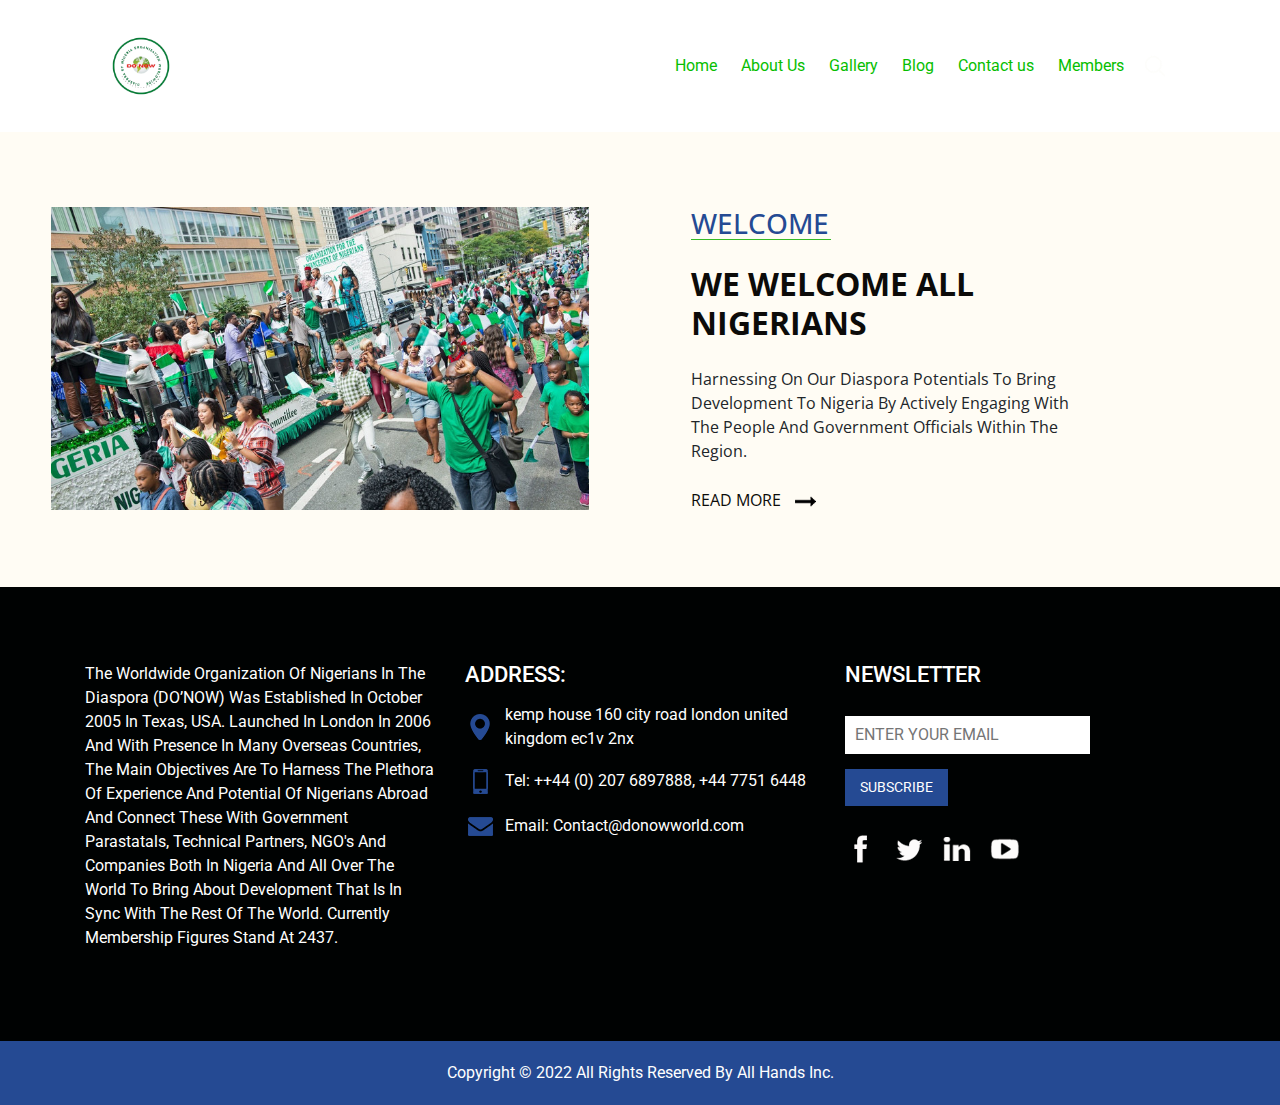
<file: about.html>
<!DOCTYPE html>
<html>

<head>
  <!-- Basic -->
  <meta charset="utf-8" />
  <meta http-equiv="X-UA-Compatible" content="IE=edge" />
  <!-- Mobile Metas -->
  <meta name="viewport" content="width=device-width, initial-scale=1, shrink-to-fit=no" />
  <!-- Site Metas -->
  <meta name="keywords" content="" />
  <meta name="description" content="" />
  <meta name="author" content="" />

  <title>DO'NOW </title>

  <!-- slider stylesheet -->
  <link rel="stylesheet" type="text/css"
    href="https://cdnjs.cloudflare.com/ajax/libs/OwlCarousel2/2.1.3/assets/owl.carousel.min.css" />

  <!-- bootstrap core css -->
  <link rel="stylesheet" type="text/css" href="css/bootstrap.css" />

  <!-- fonts style -->
  <link href="https://fonts.googleapis.com/css?family=Open+Sans:300,400,600,700|Roboto:400,500&display=swap"
    rel="stylesheet" />
  <!-- Custom styles for this template -->
  <link href="css/style.css" rel="stylesheet" />
  <!-- responsive style -->
  <link href="css/responsive.css" rel="stylesheet" />
</head>

<body>
  <!-- header section strats -->
  <header class="header_section">
    <div class="container">
      <nav class="navbar navbar-expand-lg custom_nav-container ">
        <a class="navbar-brand" href="#">
          <div class="logo_box">
            <img src="images/logo.png" alt="" />
          </div>
        </a>
        <button class="navbar-toggler" type="button" data-toggle="collapse" data-target="#navbarSupportedContent"
          aria-controls="navbarSupportedContent" aria-expanded="false" aria-label="Toggle navigation">
          <span class="navbar-toggler-icon"></span>
        </button>

        <div class="collapse navbar-collapse" id="navbarSupportedContent">
          <ul class="navbar-nav ml-auto mr-2">
            <li class="nav-item active">
              <a class="nav-link" href="index.html">Home <span class="sr-only">(current)</span></a>
            </li>
            <li class="nav-item">
              <a class="nav-link" href="about.html">About Us </a>
            </li>
            <li class="nav-item">
              <a class="nav-link" href="gallery.html">Gallery</a>
            </li>
            <li class="nav-item">
              <a class="nav-link" href="blog.html">Blog</a>
            </li>
            <li class="nav-item">
              <a class="nav-link" href="contact.html">Contact us</a>
            </li>
            <li class="nav-item">
              <a class="nav-link" href="#">Members </a>
            </li>
          </ul>
          <form class="form-inline my-2 my-lg-0">
            <input class="form-control nav_search-input mr-sm-2 d-none" type="search" placeholder="Search"
              aria-label="Search" value="" />
            <button class="btn  my-2 my-sm-0 nav_search-btn" type="submit"></button>
          </form>
        </div>
      </nav>
    </div>
  </header>
  <!-- end header section -->

  <!-- slider section -->


  <!-- end slider section -->

  <!-- welcome section -->
  <section class="welcome_section layout_padding">
    <div class="container-fluid">
      <div class="row">
        <div class=" col-md-6">
          <div>
            <img class="img-fluid" src="images/welcome.jpg" alt="" />
          </div>
        </div>
        <div class=" col-md-6">
          <div class="welcome_detail">
            <h3>
              Welcome
            </h3>
            <h2>
             We Welcome All Nigerians
            </h2>
            <p>
              Harnessing On Our Diaspora Potentials To Bring Development To Nigeria By Actively Engaging With The People And Government Officials Within The Region.

            </p>
            <div class="welcome_detail-btn">
              <a href="">
                <span>
                  Read More
                </span>
                <img src="images/arrow-black.png" alt="" class="ml-2" />
              </a>
            </div>
          </div>
        </div>
      </div>
    </div>
  </section>
  <!-- end welcome section -->



  <!-- info section -->
  <section class="info_section layout_padding">
    <div class="container">
      <div class="row">
        <div class=" col-md-4 info_detail">
          <div>
            <p>
              The Worldwide Organization Of Nigerians In The Diaspora (DO’NOW) Was Established In October 2005 In Texas, USA.

Launched In London In 2006 And  With Presence In Many Overseas Countries, The Main Objectives Are To Harness The Plethora Of Experience And Potential Of Nigerians Abroad And Connect These With Government Parastatals, Technical Partners, NGO's And Companies Both In Nigeria And All Over The World To Bring About Development That Is In Sync With The Rest Of The World.

Currently Membership Figures Stand At 2437.
            </p>
          </div>
        </div>
        <div class=" col-md-4 address_container">
          <div>
            <h3>
              Address:
            </h3>
            <div class="address_link-container">
              <a href="">
                <img src="images/location.png" alt="">
                <span> kemp house 160 city road london united kingdom ec1v 2nx
                </span>
              </a>
              <a href="">
                <img src="images/phone.png" alt="">
                <span> Tel: ++44 (0) 207 6897888, 
                  +44 7751 6448
                </span>
              </a>
              <a href="">
                <img src="images/mail.png" alt="">
                <span>
                  Email: Contact@donowworld.com
                </span>
              </a>
            </div>
          </div>
        </div>
        <div class=" col-md-4 news_container">
          <div>
            <div>
              <h3>
                newsletter

              </h3>
              <form action="">
                <input type="email" placeholder="ENTER YOUR EMAIL">
                <div>
                  <button type="submit">
                    Subscribe
                  </button>
                </div>
              </form>
            </div>
            <div class="social_container">
              <div>
                <img src="images/fb.png" alt="">
              </div>
              <div>
                <img src="images/twitter.png" alt="">
              </div>
              <div>
                <img src="images/linkedin.png" alt="">
              </div>
              <div>
                <img src="images/youtube.png" alt="">
              </div>
            </div>
          </div>
        </div>
      </div>
    </div>
  </section>

  <!-- end info section -->


  <!-- footer section -->
  <section class="container-fluid footer_section">
    <p>
      Copyright &copy; 2022 All Rights Reserved By
      <a href="https://html.design/">All Hands Inc.</a>
    </p>
  </section>
  <!-- footer section -->

  <script type="text/javascript" src="js/jquery-3.4.1.min.js"></script>
  <script type="text/javascript" src="js/bootstrap.js"></script>
  <script type="text/javascript" src="https://cdnjs.cloudflare.com/ajax/libs/OwlCarousel2/2.2.1/owl.carousel.min.js">
  </script>
  <script type="text/javascript">
    $(".owl-carousel").owlCarousel({
      loop: true,
      margin: 20,
      nav: true,
      navText: [],
      autoplay: true,
      autoplayHoverPause: true,
      responsive: {
        0: {
          items: 1
        },
        600: {
          items: 2
        },
        1000: {
          items: 3
        }
      }
    });
  </script>

  <script>
    $(".nav_search-btn").click(function () {
      if ($(".nav_search-input").hasClass("d-none")) {
        event.preventDefault();
        $(".nav_search-input")
          .animate({
              left: "-1000px"
            },
            "1000000"
          )
          .removeClass("d-none");
      } else {
        $(".nav_search-input")
          .animate({
              left: "0px"
            },
            "1000000"
          )
          .addClass("d-none");
      }
    });
  </script>





</body>

</html>
</file>
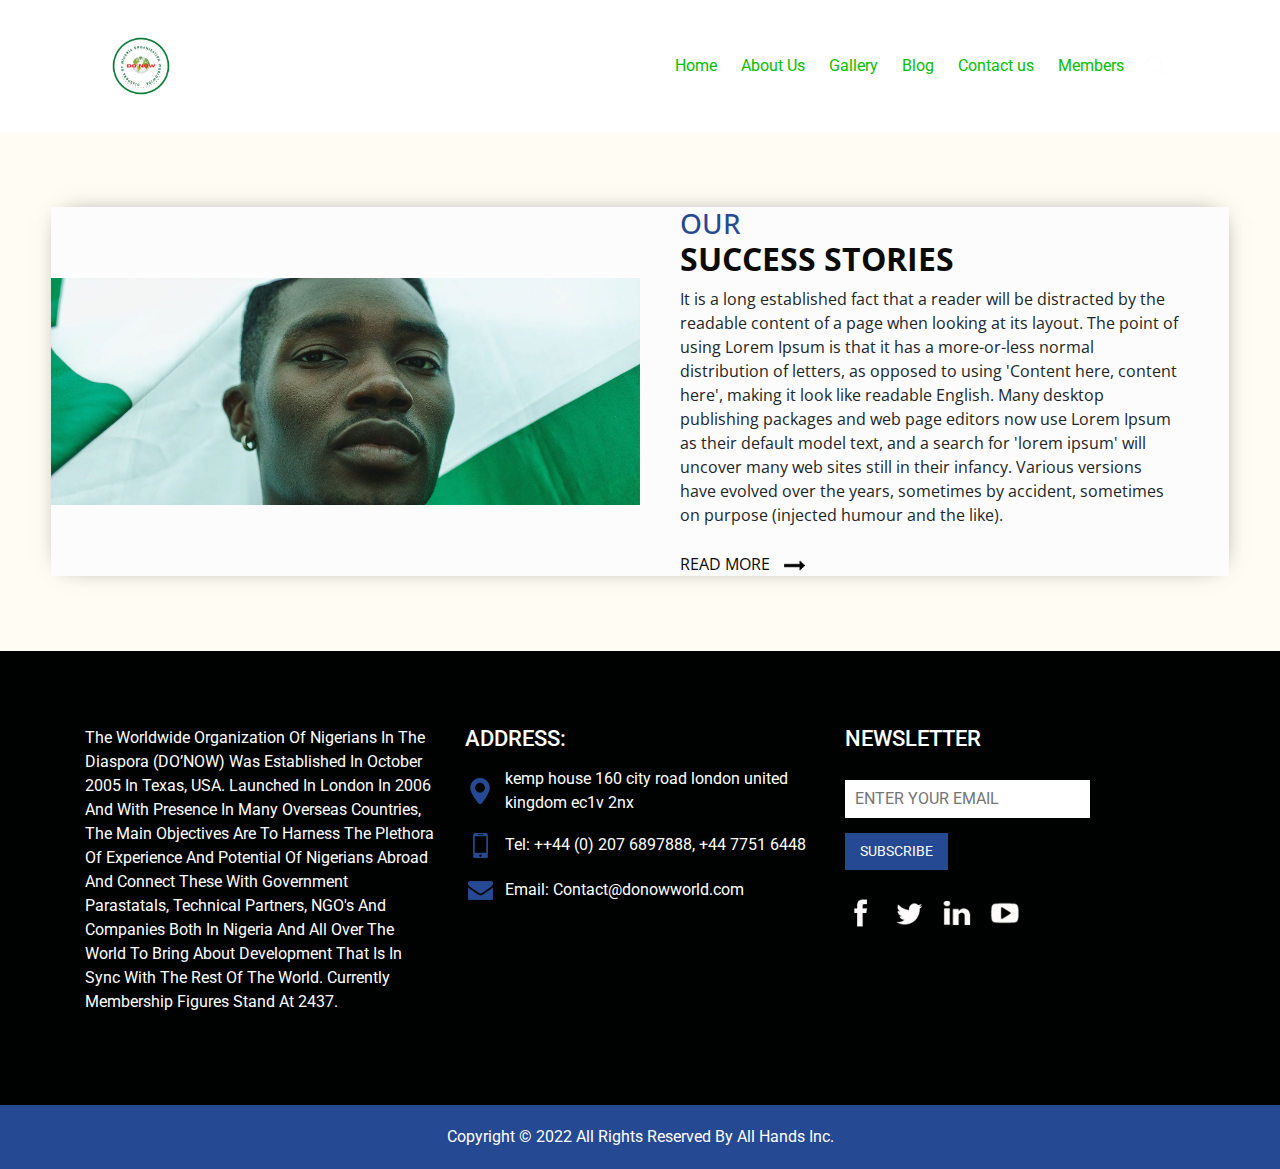
<file: blog.html>
<!DOCTYPE html>
<html>

<head>
  <!-- Basic -->
  <meta charset="utf-8" />
  <meta http-equiv="X-UA-Compatible" content="IE=edge" />
  <!-- Mobile Metas -->
  <meta name="viewport" content="width=device-width, initial-scale=1, shrink-to-fit=no" />
  <!-- Site Metas -->
  <meta name="keywords" content="" />
  <meta name="description" content="" />
  <meta name="author" content="" />

  <title>DO'NOW Feeds and News</title>

  <!-- slider stylesheet -->
  <link rel="stylesheet" type="text/css"
    href="https://cdnjs.cloudflare.com/ajax/libs/OwlCarousel2/2.1.3/assets/owl.carousel.min.css" />

  <!-- bootstrap core css -->
  <link rel="stylesheet" type="text/css" href="css/bootstrap.css" />

  <!-- fonts style -->
  <link href="https://fonts.googleapis.com/css?family=Open+Sans:300,400,600,700|Roboto:400,500&display=swap"
    rel="stylesheet" />
  <!-- Custom styles for this template -->
  <link href="css/style.css" rel="stylesheet" />
  <!-- responsive style -->
  <link href="css/responsive.css" rel="stylesheet" />
</head>

<body>
  <!-- header section strats -->
  <header class="header_section">
    <div class="container">
      <nav class="navbar navbar-expand-lg custom_nav-container ">
        <a class="navbar-brand" href="#">
          <div class="logo_box">
            <img src="images/logo.png" alt="" />
          </div>
        </a>
        <button class="navbar-toggler" type="button" data-toggle="collapse" data-target="#navbarSupportedContent"
          aria-controls="navbarSupportedContent" aria-expanded="false" aria-label="Toggle navigation">
          <span class="navbar-toggler-icon"></span>
        </button>

        <div class="collapse navbar-collapse" id="navbarSupportedContent">
          <ul class="navbar-nav ml-auto mr-2">
            <li class="nav-item active">
              <a class="nav-link" href="index.html">Home <span class="sr-only">(current)</span></a>
            </li>
            <li class="nav-item">
              <a class="nav-link" href="about.html">About Us</a>
            </li>
            <li class="nav-item">
              <a class="nav-link" href="gallery.html">Gallery</a>
            </li>
            <li class="nav-item">
              <a class="nav-link" href="blog.html">Blog</a>
            </li>
            <li class="nav-item">
              <a class="nav-link" href="contact.html">Contact us</a>
            </li>
            <li class="nav-item">
              <a class="nav-link" href="#">Members</a>
            </li>
          </ul>
          <form class="form-inline my-2 my-lg-0">
            <input class="form-control nav_search-input mr-sm-2 d-none" type="search" placeholder="Search"
              aria-label="Search" value="" />
            <button class="btn  my-2 my-sm-0 nav_search-btn" type="submit"></button>
          </form>
        </div>
      </nav>
    </div>
  </header>
  <!-- end header section -->



  <!-- story section -->
  <div class="layout_padding">

    <section class="layout_padding story_section ">
      <div class="container-fluid">
        <div class="row">
          <div class=" col-md-6">
            <div>
              <img class="img-fluid" src="images/security.jpg" alt="" />
            </div>
          </div>
          <div class=" col-md-6">
            <div class="story_detail">
              <h3>
                Our
              </h3>
              <h2>
                Success Stories
              </h2>
              <p>
                It is a long established fact that a reader will be distracted by the readable content of a page when
                looking at its layout. The point of using Lorem Ipsum is that it has a more-or-less normal distribution
                of
                letters, as opposed to using 'Content here, content here', making it look like readable English. Many
                desktop publishing packages and web page editors now use Lorem Ipsum as their default model text, and a
                search for 'lorem ipsum' will uncover many web sites still in their infancy. Various versions have
                evolved
                over the years, sometimes by accident, sometimes on purpose (injected humour and the like).
              </p>
              <div class="story_detail-btn">
                <a href="">
                  <span>
                    Read More
                  </span>
                  <img src="images/arrow-black.png" alt="" class="ml-2" />
                </a>
              </div>
            </div>
          </div>
        </div>
      </div>
    </section>
  </div>

  <!-- end story section -->



  <!-- info section -->
  <section class="info_section layout_padding">
    <div class="container">
      <div class="row">
        <div class=" col-md-4 info_detail">
          <div>
            <p>
              The Worldwide Organization Of Nigerians In The Diaspora (DO’NOW) Was Established In October 2005 In Texas, USA.

Launched In London In 2006 And  With Presence In Many Overseas Countries, The Main Objectives Are To Harness The Plethora Of Experience And Potential Of Nigerians Abroad And Connect These With Government Parastatals, Technical Partners, NGO's And Companies Both In Nigeria And All Over The World To Bring About Development That Is In Sync With The Rest Of The World.

Currently Membership Figures Stand At 2437.
            </p>
          </div>
        </div>
        <div class=" col-md-4 address_container">
          <div>
            <h3>
              Address:
            </h3>
            <div class="address_link-container">
              <a href="">
                <img src="images/location.png" alt="">
                <span> kemp house 160 city road london united kingdom ec1v 2nx
                </span>
              </a>
              <a href="">
                <img src="images/phone.png" alt="">
                <span> Tel: ++44 (0) 207 6897888, 
                  +44 7751 6448
                </span>
              </a>
              <a href="">
                <img src="images/mail.png" alt="">
                <span>
                  Email: Contact@donowworld.com
                </span>
              </a>
            </div>
          </div>
        </div>
        <div class=" col-md-4 news_container">
          <div>
            <div>
              <h3>
                newsletter

              </h3>
              <form action="">
                <input type="email" placeholder="ENTER YOUR EMAIL">
                <div>
                  <button type="submit">
                    Subscribe
                  </button>
                </div>
              </form>
            </div>
            <div class="social_container">
              <div>
                <img src="images/fb.png" alt="">
              </div>
              <div>
                <img src="images/twitter.png" alt="">
              </div>
              <div>
                <img src="images/linkedin.png" alt="">
              </div>
              <div>
                <img src="images/youtube.png" alt="">
              </div>
            </div>
          </div>
        </div>
      </div>
    </div>
  </section>

  <!-- end info section -->


  <!-- footer section -->
  <section class="container-fluid footer_section">
    <p>
      Copyright &copy; 2022 All Rights Reserved By
      <a href="https://html.design/">All Hands Inc.</a>
    </p>
  </section>
  <!-- footer section -->

  <script type="text/javascript" src="js/jquery-3.4.1.min.js"></script>
  <script type="text/javascript" src="js/bootstrap.js"></script>
  <script type="text/javascript" src="https://cdnjs.cloudflare.com/ajax/libs/OwlCarousel2/2.2.1/owl.carousel.min.js">
  </script>
  <script type="text/javascript">
    $(".owl-carousel").owlCarousel({
      loop: true,
      margin: 20,
      nav: true,
      navText: [],
      autoplay: true,
      autoplayHoverPause: true,
      responsive: {
        0: {
          items: 1
        },
        600: {
          items: 2
        },
        1000: {
          items: 3
        }
      }
    });
  </script>

  <script>
    $(".nav_search-btn").click(function () {
      if ($(".nav_search-input").hasClass("d-none")) {
        event.preventDefault();
        $(".nav_search-input")
          .animate({
              left: "-1000px"
            },
            "1000000"
          )
          .removeClass("d-none");
      } else {
        $(".nav_search-input")
          .animate({
              left: "0px"
            },
            "1000000"
          )
          .addClass("d-none");
      }
    });
  </script>



</body>

</html>
</file>
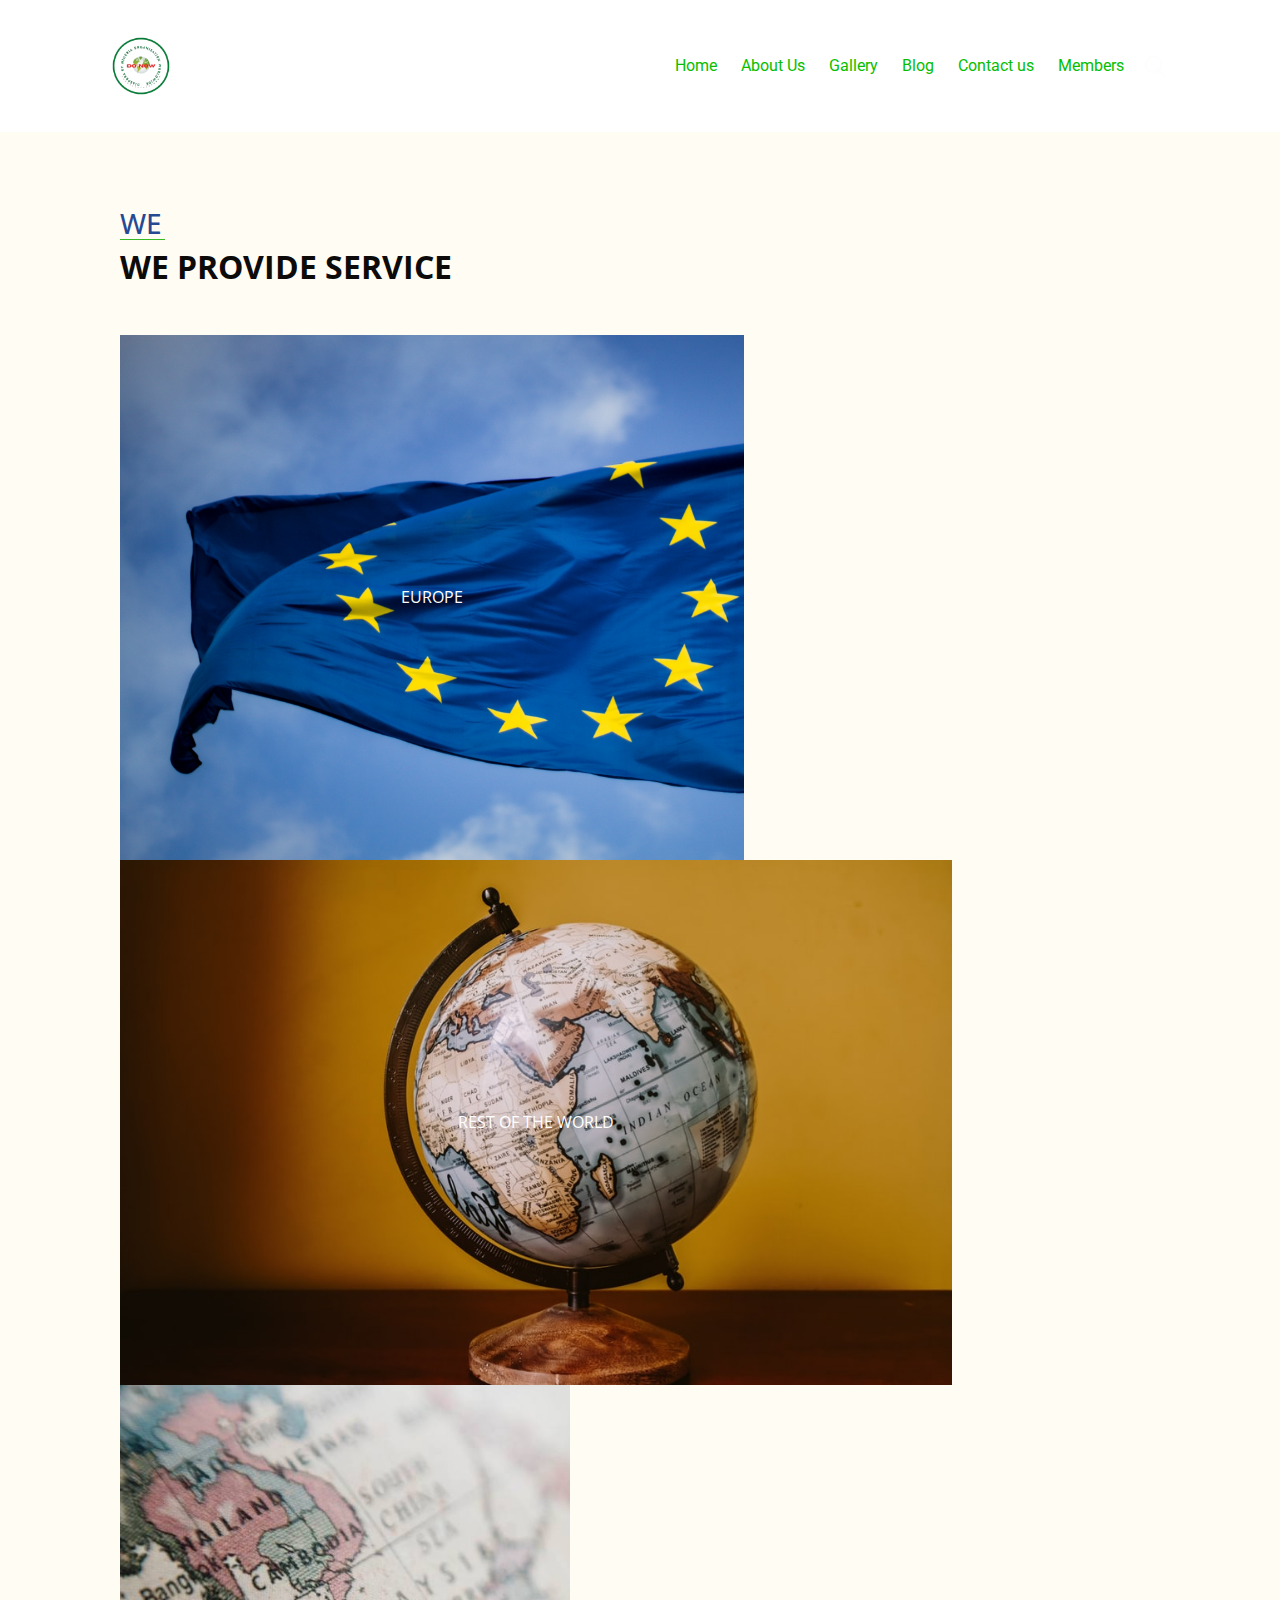
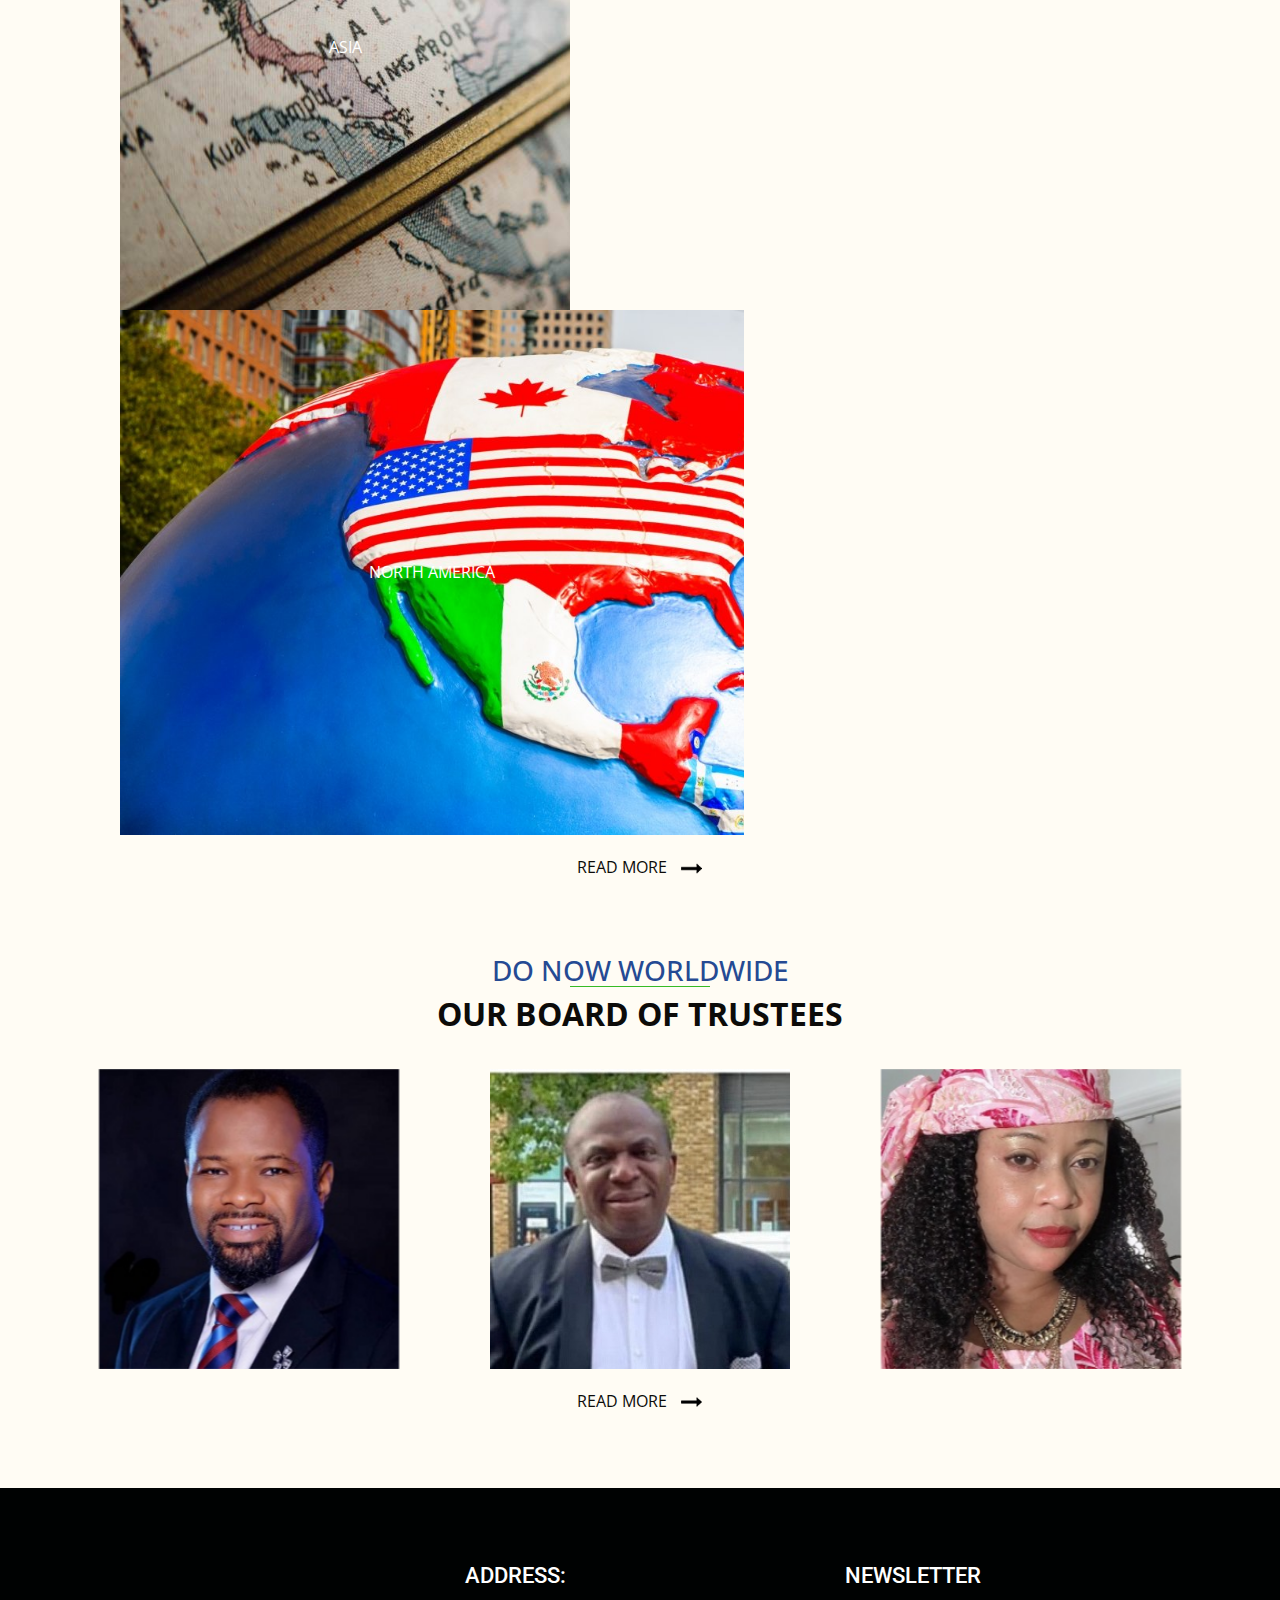
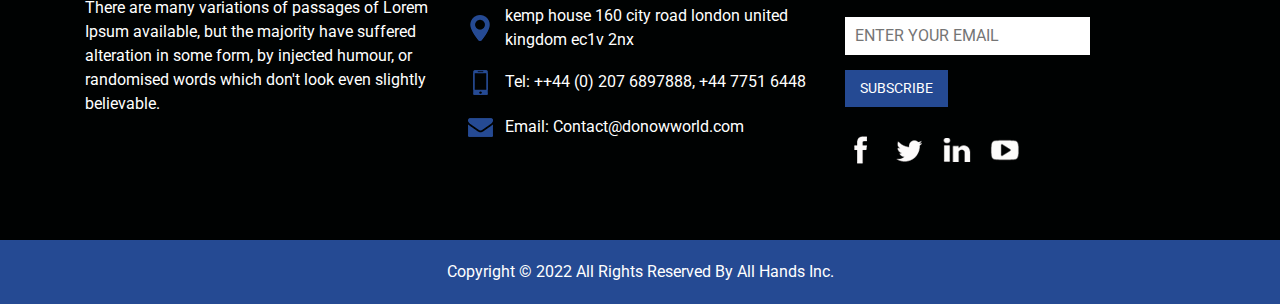
<file: gallery.html>
<!DOCTYPE html>
<html>

<head>
  <!-- Basic -->
  <meta charset="utf-8" />
  <meta http-equiv="X-UA-Compatible" content="IE=edge" />
  <!-- Mobile Metas -->
  <meta name="viewport" content="width=device-width, initial-scale=1, shrink-to-fit=no" />
  <!-- Site Metas -->
  <meta name="keywords" content="" />
  <meta name="description" content="" />
  <meta name="author" content="" />

  <title>DO'NOW </title>

  <!-- slider stylesheet -->
  <link rel="stylesheet" type="text/css"
    href="https://cdnjs.cloudflare.com/ajax/libs/OwlCarousel2/2.1.3/assets/owl.carousel.min.css" />

  <!-- bootstrap core css -->
  <link rel="stylesheet" type="text/css" href="css/bootstrap.css" />

  <!-- fonts style -->
  <link href="https://fonts.googleapis.com/css?family=Open+Sans:300,400,600,700|Roboto:400,500&display=swap"
    rel="stylesheet" />
  <!-- Custom styles for this template -->
  <link href="css/style.css" rel="stylesheet" />
  <!-- responsive style -->
  <link href="css/responsive.css" rel="stylesheet" />
</head>

<body>
  <!-- header section strats -->
  <header class="header_section">
    <div class="container">
      <nav class="navbar navbar-expand-lg custom_nav-container ">
        <a class="navbar-brand" href="#">
          <div class="logo_box">
            <img src="images/logo.png" alt="" />
          </div>
        </a>
        <button class="navbar-toggler" type="button" data-toggle="collapse" data-target="#navbarSupportedContent"
          aria-controls="navbarSupportedContent" aria-expanded="false" aria-label="Toggle navigation">
          <span class="navbar-toggler-icon"></span>
        </button>

        <div class="collapse navbar-collapse" id="navbarSupportedContent">
          <ul class="navbar-nav ml-auto mr-2">
            <li class="nav-item active">
              <a class="nav-link" href="index.html">Home <span class="sr-only">(current)</span></a>
            </li>
            <li class="nav-item">
              <a class="nav-link" href="about.html">About Us</a>
            </li>
            <li class="nav-item">
              <a class="nav-link" href="gallery.html">Gallery</a>
            </li>
            <li class="nav-item">
              <a class="nav-link" href="blog.html">Blog</a>
            </li>
            <li class="nav-item">
              <a class="nav-link" href="contact.html">Contact us</a>
            </li>
            <li class="nav-item">
              <a class="nav-link" href="#">Members</a>
            </li>
          </ul>
          <form class="form-inline my-2 my-lg-0">
            <input class="form-control nav_search-input mr-sm-2 d-none" type="search" placeholder="Search"
              aria-label="Search" value="" />
            <button class="btn  my-2 my-sm-0 nav_search-btn" type="submit"></button>
          </form>
        </div>
      </nav>
    </div>
  </header>
  <!-- end header section -->





  <!-- service section -->
  <section class="service_section layout_padding-top">
    <div class="container">
      <div class="service_detail">
        <h3>
          We
        </h3>
        <h2>
          we provide service
        </h2>
      </div>
      <div class="service_img-container">
        <div class="service_img-box i-box-1">
          <a href=""> Europe</a>
        </div>
        <div class="service_img-box i-box-2">
          <a href="">Rest of the world </a>
        </div>
        <div class="service_img-box i-box-3">
          <a href="">Asia </a>
        </div>
        <div class="service_img-box i-box-4">
          <a href=""> North America</a>
        </div>
      </div>
      <div class="service_btn">
        <a href="">
          <span>
            Read More
          </span>
          <img src="images/arrow-black.png" alt="" class="ml-2" />
        </a>
      </div>
    </div>
  </section>
  <!-- end service section -->

  <!-- security section -->

  <section class="security_section layout_padding">
    <h3>
      Do Now Worldwide


    </h3>
    <h2>
      Our Board of Trustees
    </h2>
    <div class="security_container">
      <div class="carousel-wrap">
        <div class="owl-carousel">
          <div class="item">
            <div class="security_img-box i-box-1">
              <a href=""> View More</a>
            </div>
          </div>
          <div class="item">
            <div class="security_img-box i-box-2">
              <a href=""> View More</a>
            </div>
          </div>
          <div class="item">
            <div class="security_img-box i-box-3">
              <a href=""> View More</a>
            </div>
          </div>

        </div>
      </div>
    </div>
    <div class="security_btn">
      <a href="">
        <span>
          Read More
        </span>
        <img src="images/arrow-black.png" alt="" class="ml-2" />
      </a>
    </div>
  </section>
  <!-- end security section -->






  <!-- info section -->
  <section class="info_section layout_padding">
    <div class="container">
      <div class="row">
        <div class=" col-md-4 info_detail">
          <div>
            <p>
              There are many variations of passages of Lorem Ipsum available, but the majority have suffered alteration
              in some form, by injected humour, or randomised words which don't look even slightly believable.
            </p>
          </div>
        </div>
        <div class=" col-md-4 address_container">
          <div>
            <h3>
              Address:
            </h3>
            <div class="address_link-container">
              <a href="">
                <img src="images/location.png" alt="">
                <span> kemp house 160 city road london united kingdom ec1v 2nx
                </span>
              </a>
              <a href="">
                <img src="images/phone.png" alt="">
                <span> Tel: ++44 (0) 207 6897888, 
                  +44 7751 6448
                </span>
              </a>
              <a href="">
                <img src="images/mail.png" alt="">
                <span>
                  Email: Contact@donowworld.com
                </span>
              </a>
            </div>
          </div>
        </div>
        <div class=" col-md-4 news_container">
          <div>
            <div>
              <h3>
                newsletter

              </h3>
              <form action="">
                <input type="email" placeholder="ENTER YOUR EMAIL">
                <div>
                  <button type="submit">
                    Subscribe
                  </button>
                </div>
              </form>
            </div>
            <div class="social_container">
              <div>
                <img src="images/fb.png" alt="">
              </div>
              <div>
                <img src="images/twitter.png" alt="">
              </div>
              <div>
                <img src="images/linkedin.png" alt="">
              </div>
              <div>
                <img src="images/youtube.png" alt="">
              </div>
            </div>
          </div>
        </div>
      </div>
    </div>
  </section>

  <!-- end info section -->


  <!-- footer section -->
  <section class="container-fluid footer_section">
    <p>
      Copyright &copy; 2022 All Rights Reserved By
      <a href="https://html.design/">All Hands Inc.</a>
    </p>
  </section>
  <!-- footer section -->

  <script type="text/javascript" src="js/jquery-3.4.1.min.js"></script>
  <script type="text/javascript" src="js/bootstrap.js"></script>
  <script type="text/javascript" src="https://cdnjs.cloudflare.com/ajax/libs/OwlCarousel2/2.2.1/owl.carousel.min.js">
  </script>
  <script type="text/javascript">
    $(".owl-carousel").owlCarousel({
      loop: true,
      margin: 20,
      nav: true,
      navText: [],
      autoplay: true,
      autoplayHoverPause: true,
      responsive: {
        0: {
          items: 1
        },
        600: {
          items: 2
        },
        1000: {
          items: 3
        }
      }
    });
  </script>

  <script>
    $(".nav_search-btn").click(function () {
      if ($(".nav_search-input").hasClass("d-none")) {
        event.preventDefault();
        $(".nav_search-input")
          .animate({
              left: "-1000px"
            },
            "1000000"
          )
          .removeClass("d-none");
      } else {
        $(".nav_search-input")
          .animate({
              left: "0px"
            },
            "1000000"
          )
          .addClass("d-none");
      }
    });
  </script>



</body>

</html>
</file>
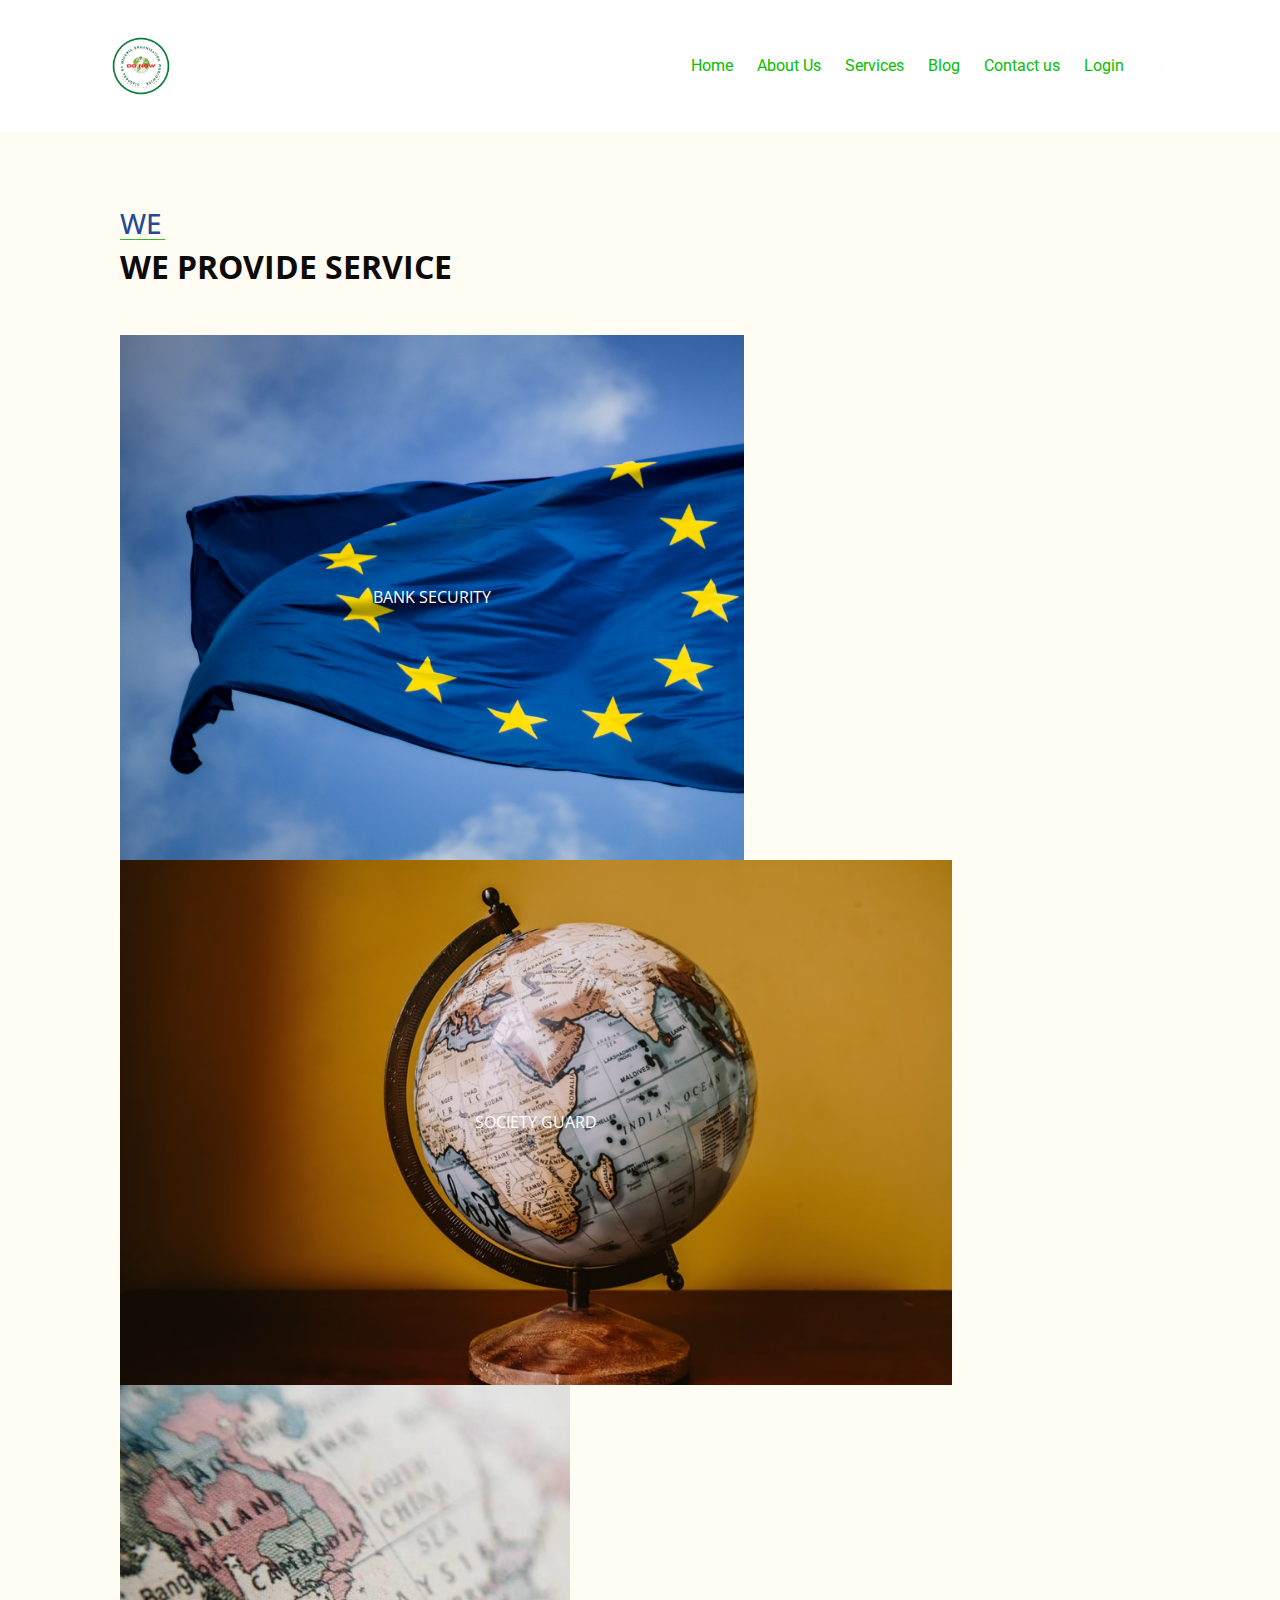
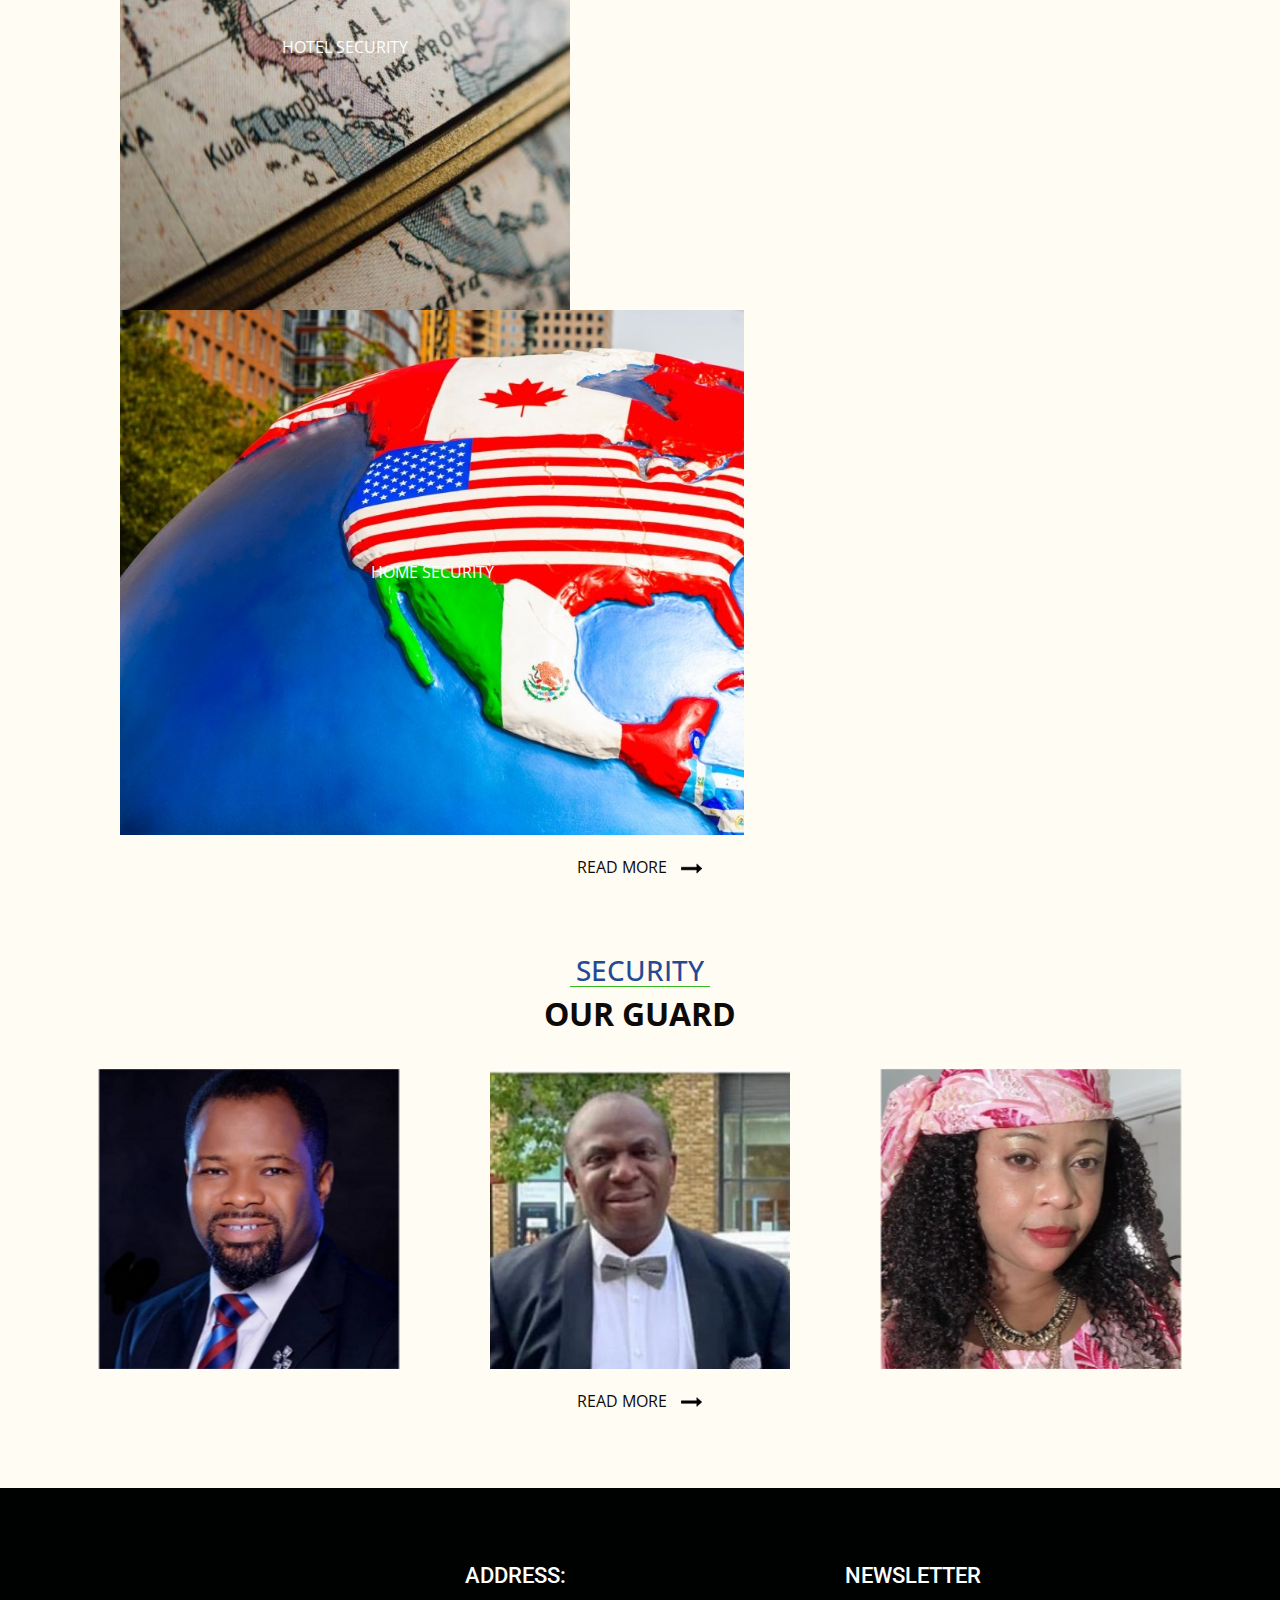
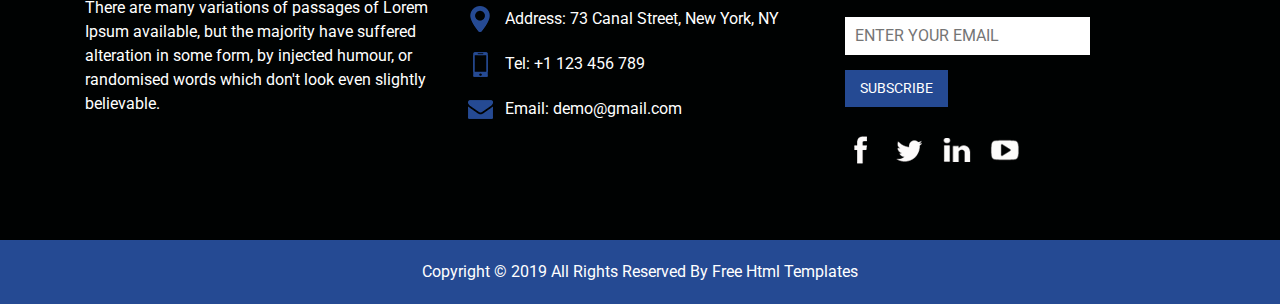
<file: service.html>
<!DOCTYPE html>
<html>

<head>
  <!-- Basic -->
  <meta charset="utf-8" />
  <meta http-equiv="X-UA-Compatible" content="IE=edge" />
  <!-- Mobile Metas -->
  <meta name="viewport" content="width=device-width, initial-scale=1, shrink-to-fit=no" />
  <!-- Site Metas -->
  <meta name="keywords" content="" />
  <meta name="description" content="" />
  <meta name="author" content="" />

  <title>Royal</title>

  <!-- slider stylesheet -->
  <link rel="stylesheet" type="text/css"
    href="https://cdnjs.cloudflare.com/ajax/libs/OwlCarousel2/2.1.3/assets/owl.carousel.min.css" />

  <!-- bootstrap core css -->
  <link rel="stylesheet" type="text/css" href="css/bootstrap.css" />

  <!-- fonts style -->
  <link href="https://fonts.googleapis.com/css?family=Open+Sans:300,400,600,700|Roboto:400,500&display=swap"
    rel="stylesheet" />
  <!-- Custom styles for this template -->
  <link href="css/style.css" rel="stylesheet" />
  <!-- responsive style -->
  <link href="css/responsive.css" rel="stylesheet" />
</head>

<body>
  <!-- header section strats -->
  <header class="header_section">
    <div class="container">
      <nav class="navbar navbar-expand-lg custom_nav-container ">
        <a class="navbar-brand" href="#">
          <div class="logo_box">
            <img src="images/logo.png" alt="" />
          </div>
        </a>
        <button class="navbar-toggler" type="button" data-toggle="collapse" data-target="#navbarSupportedContent"
          aria-controls="navbarSupportedContent" aria-expanded="false" aria-label="Toggle navigation">
          <span class="navbar-toggler-icon"></span>
        </button>

        <div class="collapse navbar-collapse" id="navbarSupportedContent">
          <ul class="navbar-nav ml-auto mr-2">
            <li class="nav-item active">
              <a class="nav-link" href="index.html">Home <span class="sr-only">(current)</span></a>
            </li>
            <li class="nav-item">
              <a class="nav-link" href="about.html">About Us </a>
            </li>
            <li class="nav-item">
              <a class="nav-link" href="service.html">Services</a>
            </li>
            <li class="nav-item">
              <a class="nav-link" href="blog.html">Blog</a>
            </li>
            <li class="nav-item">
              <a class="nav-link" href="contact.html">Contact us</a>
            </li>
            <li class="nav-item">
              <a class="nav-link" href="#">Login </a>
            </li>
          </ul>
          <form class="form-inline my-2 my-lg-0">
            <input class="form-control nav_search-input mr-sm-2 d-none" type="search" placeholder="Search"
              aria-label="Search" value="" />
            <button class="btn  my-2 my-sm-0 nav_search-btn" type="submit"></button>
          </form>
        </div>
      </nav>
    </div>
  </header>
  <!-- end header section -->





  <!-- service section -->
  <section class="service_section layout_padding-top">
    <div class="container">
      <div class="service_detail">
        <h3>
          We
        </h3>
        <h2>
          we provide service
        </h2>
      </div>
      <div class="service_img-container">
        <div class="service_img-box i-box-1">
          <a href=""> Bank security</a>
        </div>
        <div class="service_img-box i-box-2">
          <a href="">society Guard </a>
        </div>
        <div class="service_img-box i-box-3">
          <a href="">Hotel Security </a>
        </div>
        <div class="service_img-box i-box-4">
          <a href=""> Home security</a>
        </div>
      </div>
      <div class="service_btn">
        <a href="">
          <span>
            Read More
          </span>
          <img src="images/arrow-black.png" alt="" class="ml-2" />
        </a>
      </div>
    </div>
  </section>
  <!-- end service section -->

  <!-- security section -->

  <section class="security_section layout_padding">
    <h3>
      Security


    </h3>
    <h2>
      Our Guard
    </h2>
    <div class="security_container">
      <div class="carousel-wrap">
        <div class="owl-carousel">
          <div class="item">
            <div class="security_img-box i-box-1">
              <a href=""> View More</a>
            </div>
          </div>
          <div class="item">
            <div class="security_img-box i-box-2">
              <a href=""> View More</a>
            </div>
          </div>
          <div class="item">
            <div class="security_img-box i-box-3">
              <a href=""> View More</a>
            </div>
          </div>

        </div>
      </div>
    </div>
    <div class="security_btn">
      <a href="">
        <span>
          Read More
        </span>
        <img src="images/arrow-black.png" alt="" class="ml-2" />
      </a>
    </div>
  </section>
  <!-- end security section -->






  <!-- info section -->
  <section class="info_section layout_padding">
    <div class="container">
      <div class="row">
        <div class=" col-md-4 info_detail">
          <div>
            <p>
              There are many variations of passages of Lorem Ipsum available, but the majority have suffered alteration
              in some form, by injected humour, or randomised words which don't look even slightly believable.
            </p>
          </div>
        </div>
        <div class=" col-md-4 address_container">
          <div>
            <h3>
              Address:
            </h3>
            <div class="address_link-container">
              <a href="">
                <img src="images/location.png" alt="">
                <span> Address: 73 Canal Street, New York, NY
                </span>
              </a>
              <a href="">
                <img src="images/phone.png" alt="">
                <span> Tel: +1 123 456 789
                </span>
              </a>
              <a href="">
                <img src="images/mail.png" alt="">
                <span>
                  Email: demo@gmail.com
                </span>
              </a>
            </div>
          </div>
        </div>
        <div class=" col-md-4 news_container">
          <div>
            <div>
              <h3>
                newsletter

              </h3>
              <form action="">
                <input type="email" placeholder="ENTER YOUR EMAIL">
                <div>
                  <button type="submit">
                    Subscribe
                  </button>
                </div>
              </form>
            </div>
            <div class="social_container">
              <div>
                <img src="images/fb.png" alt="">
              </div>
              <div>
                <img src="images/twitter.png" alt="">
              </div>
              <div>
                <img src="images/linkedin.png" alt="">
              </div>
              <div>
                <img src="images/youtube.png" alt="">
              </div>
            </div>
          </div>
        </div>
      </div>
    </div>
  </section>

  <!-- end info section -->


  <!-- footer section -->
  <section class="container-fluid footer_section">
    <p>
      Copyright &copy; 2019 All Rights Reserved By
      <a href="https://html.design/">Free Html Templates</a>
    </p>
  </section>
  <!-- footer section -->

  <script type="text/javascript" src="js/jquery-3.4.1.min.js"></script>
  <script type="text/javascript" src="js/bootstrap.js"></script>
  <script type="text/javascript" src="https://cdnjs.cloudflare.com/ajax/libs/OwlCarousel2/2.2.1/owl.carousel.min.js">
  </script>
  <script type="text/javascript">
    $(".owl-carousel").owlCarousel({
      loop: true,
      margin: 20,
      nav: true,
      navText: [],
      autoplay: true,
      autoplayHoverPause: true,
      responsive: {
        0: {
          items: 1
        },
        600: {
          items: 2
        },
        1000: {
          items: 3
        }
      }
    });
  </script>

  <script>
    $(".nav_search-btn").click(function () {
      if ($(".nav_search-input").hasClass("d-none")) {
        event.preventDefault();
        $(".nav_search-input")
          .animate({
              left: "-1000px"
            },
            "1000000"
          )
          .removeClass("d-none");
      } else {
        $(".nav_search-input")
          .animate({
              left: "0px"
            },
            "1000000"
          )
          .addClass("d-none");
      }
    });
  </script>



</body>

</html>
</file>
<file: css/style.css>
body {
  font-family: "Open Sans", sans-serif;
  background-color: #fffcf4;
}

.layout_padding {
  padding: 75px 0;
}

.layout_padding-top {
  padding-top: 75px;
}

.layout_padding-bottom {
  padding-bottom: 75px;
}

/*header section*/

.header_section {
  font-family: "Roboto", sans-serif;
  background-color: #fff;
  color: rgb(16, 209, 26);
  min-height: 90px;
  padding: 1% 0;
}

.custom_nav-container.navbar-expand-lg .navbar-nav .nav-link {
  color: rgb(7, 190, 1);
  padding-left: 12px;
  padding-right: 12px;
}

a,
a:hover,
a:focus {
  text-decoration: none;
}

.btn,
.btn:focus {
  outline: none !important;
  box-shadow: none;
}

.custom_nav-container .navbar-toggler {
  border-color: #fff;
  outline: none;
}

.custom_nav-container .navbar-toggler .navbar-toggler-icon {
  background-image: url(../images/menu.png);
}

.custom_nav-container .nav_search-btn {
  background-image: url(../images/search-icon.png);

  background-size: 22px;
  background-repeat: no-repeat;
  background-position-y: 7px;
  width: 35px;
  height: 35px;
  padding: 0;
  border: none;
}

.navbar {
}

.nav-link:hover {
  color: #fefefe;
}

.logo_box {
  width: 80px;
}

.logo_box img {
  width: 100%;
}

.call_to_btn {
  display: inline-block;
  color: #fefefe;
  padding: 10px 35px;
  background-color: #f6bb08;
  margin-top: 5%;
  margin-bottom: 20%;
  border-radius: 0;
}

/*end header section*/

/* slider section */

.slider_section {
  height: calc(100vh - 90px);
}

.slider_section .carousel-indicators {
  top: 50%;
  left: -75px;
  transform: translateY(-50%);
  display: block;
  bottom: unset;
  right: unset;
}

.slider_section .carousel-indicators li {
  width: 16px;
  height: 16px;
  opacity: 1;
  margin: 0 auto;
}

.slider_section .carousel-indicators .active {
  width: 24px;
  height: 24px;
  background-color: #2561db;
}

.carousel-control-prev,
.carousel-control-next {
  display: none;
}

.vert .carousel-item-next.carousel-item-left,
.vert .carousel-item-prev.carousel-item-right {
  -webkit-transform: translate3d(0, 0, 0);
  transform: translate3d(0, 0, 0);
}

.vert .carousel-item-next,
.vert .active.carousel-item-right {
  -webkit-transform: translate3d(0, 100%, 0);
  transform: translate3d(0, 100% 0);
}

.vert .carousel-item-prev,
.vert .active.carousel-item-left {
  -webkit-transform: translate3d(0, -100%, 0);
  transform: translate3d(0, -100%, 0);
}

.slider_section .slider_box {
  display: flex;
  position: relative;
  height: calc(100vh - 90px);
  background-image: url(../images/banner.jpg);
  background-size: cover;
  background-repeat: no-repeat;
}

.slider_section .slider_box .fixed_company-detail {
  position: absolute;
  top: 50%;
  right: 10%;
  transform: translate(-50%, -50%);
}

.slider_section .slider_box .fixed_company-detail p {
  width: 12px;
  text-align: center;
  word-break: break-word;
  color: #fff;
  text-transform: uppercase;
}

.slider_section .slider_box .slider-detail {
  color: #fff;
  width: 60%;
  margin-top: 14%;
  margin-left: 20%;
}

.slider_section .slider_box .slider-detail .slider_detail-heading h2 {
  font-weight: 100;
  text-transform: uppercase;
}

.slider_section .slider_box .slider-detail .slider_detail-heading h1 {
  font-weight: 700;
  text-transform: uppercase;
}

.slider_section .slider_box .slider-detail .slider_detail-text {
  width: 55%;
  color: #f8fafd;
}

.slider_section .slider_box .slider-detail .slider_detail-btn {
  display: flex;
}

.slider_section .slider_box .slider-detail .slider_detail-btn a {
  margin-top: 28px;
  padding: 16px 20px;
  background-color: #2561db;
  color: #fff;
}

/* end slider section */

/* welcome section */
.welcome_section {
}

.welcome_section .col-md-6 {
  padding: 0 4%;
}

.welcome_detail {
  width: 75%;
}

.welcome_detail h2 {
  text-transform: uppercase;
  color: #0c0b09;
  font-weight: bold;
}

.welcome_detail h3 {
  text-transform: uppercase;
  color: #254a93;
  position: relative;
}

.welcome_detail h3::after {
  position: absolute;
  bottom: 0;
  left: 0;
  content: "";
  height: 1.5px;
  width: 140px;
  background-color: #36bb25;
}

.welcome_detail h2,
.welcome_detail p,
.welcome_detail .welcome_detail-btn {
  margin-top: 25px;
}

.welcome_section .welcome_detail-btn a,
.welcome_section .welcome_detail-btn a:hover {
  text-transform: uppercase;

  color: #0c0b09;
}

.welcome_section .welcome_detail-btn a img {
  width: 25px;
}

/* end welcome section */

/* service section */

.service_section .container {
  padding: 0 50px;
}

.service_detail h2 {
  text-transform: uppercase;
  color: #0c0b09;
  font-weight: bold;
}

.service_detail h3 {
  text-transform: uppercase;
  color: #254a93;
  position: relative;
}

.service_detail h3::after {
  position: absolute;
  bottom: 0;
  left: 0;
  content: "";
  height: 1.5px;
  width: 45px;
  background-color: #36bb25;
}

.service_section .service_img-container {
  display: flex;
  flex-wrap: wrap;
  padding-top: 40px;
}

.service_section .service_img-container .service_img-box {
  display: flex;
  justify-content: center;
  align-items: center;
  min-width: 450px;
  height: 525px;
  background-size: cover;
}

.service_img-container .service_img-box.i-box-1 {
  width: 60%;
  background-image: url(../images/s-1.jpg);
}

.service_img-container .service_img-box.i-box-2 {
  width: 80%;
  background-image: url(../images/s-2.jpg);
}

.service_img-container .service_img-box.i-box-3 {
  width: 40%;
  background-image: url(../images/s-3.jpg);
}

.service_img-container .service_img-box.i-box-4 {
  width: 60%;
  background-image: url(../images/s-4.jpg);
}

.service_section .service_img-container a,
.service_section .service_img-container a:hover {
  color: #fff;
  text-transform: uppercase;
  padding: 15px 40px;
}

.service_section .service_img-container .service_img-box:hover {
  cursor: pointer;
}

.service_section .service_img-container .service_img-box:hover a {
  background-color: #2561db;
}

.service_btn {
  margin-top: 20px;
  display: flex;
  justify-content: center;
}

.service_btn a,
.service_btn a:hover {
  text-transform: uppercase;

  color: #0c0b09;
}

.service_btn a img {
  width: 25px;
}

/* end service section */

/* security section */
.security_section {
}

.security_section h2 {
  text-transform: uppercase;
  color: #0c0b09;
  font-weight: bold;
  text-align: center;
  margin-bottom: 35px;
}

.security_section h3 {
  text-transform: uppercase;
  color: #254a93;
  position: relative;
  text-align: center;
}

.security_section h3::after {
  position: absolute;
  bottom: 0;
  left: 50%;
  transform: translateX(-50%);
  content: "";
  height: 1.5px;
  width: 140px;
  background-color: #36bb25;
}

.security_section .security_container {
  width: 90%;
  margin: 0 auto;
}

.security_section .security_img-box {
  display: flex;
  justify-content: center;
  align-items: center;
  background-size: cover;
  width: 300px;
  height: 300px;
  margin: 0 auto;
  z-index: 999;
}

.security_section .security_img-box.i-box-1 {
  background-image: url(../images/security-1.jpg);
}

.security_section .security_img-box.i-box-2 {
  background-image: url(../images/security-2.jpg);
}

.security_section .security_img-box.i-box-3 {
  background-image: url(../images/security-3.jpg);
}

.security_section .security_img-box a {
  display: none;
  opacity: 0;
  text-transform: uppercase;
  padding: 8px 12px;
  border: 1.5px solid #f0f0f0;
  color: #fff;
}

.security_section .security_img-box:hover a {
  display: inline-block;
  opacity: 1;
}

.security_btn {
  margin-top: 20px;
  display: flex;
  justify-content: center;
}

.security_btn a,
.security_btn a:hover {
  text-transform: uppercase;

  color: #0c0b09;
}

.security_btn a img {
  width: 25px;
}

.owl-carousel .owl-nav,
.owl-carousel .owl-nav.disabled {
  display: flex;
  justify-content: space-between;
  width: 100%;
  z-index: 0;
}

.owl-carousel .owl-nav .owl-next,
.owl-carousel .owl-nav .owl-prev {
  position: absolute;
  top: 50%;
  background-color: #254a93;
  width: 70px;
  height: 40px;
  background-repeat: no-repeat;
  background-size: 22px;
  background-position: 50%;
  transform: translateY(-50%);
}

.owl-carousel .owl-nav .owl-next {
  right: -25px;
  background-image: url(../images/right-arrow.png);
}

.owl-carousel .owl-nav .owl-prev {
  left: -25px;
  background-image: url(../images/left-arrow.png);
}

/* end security section */

.story_section {
  padding: 0 4%;
}

.story_section .container-fluid {
  -webkit-box-shadow: 1px -1px 24px -13px rgba(0, 0, 0, 0.75);
  -moz-box-shadow: 1px -1px 24px -13px rgba(0, 0, 0, 0.75);
  box-shadow: 1px -1px 24px -13px rgba(0, 0, 0, 0.75);
}

.story_section .col-md-6 {
  padding: 0;
  display: flex;
  align-items: center;
  background-color: #fcfcfc;
}

.story_detail {
  margin-left: 40px;
}

.story_detail h2 {
  text-transform: uppercase;
  color: #0c0b09;
  font-weight: bold;
}

.story_detail h3 {
  text-transform: uppercase;
  color: #254a93;

  margin: 0;
}

.story_detail {
  width: 85%;
}

.story_detail .story_detail-btn {
  margin-top: 25px;
}

.story_section .story_detail-btn a,
.story_section .story_detail-btn a:hover {
  text-transform: uppercase;

  color: #0c0b09;
}

.story_section .story_detail-btn a img {
  width: 25px;
}

.contact_form-container {
  background-image: url(../images/guards.jpg);
}

.contact_form-container form {
  display: flex;
  flex-direction: column;
  align-items: flex-start;
}

.contact_form-container .contact_box {
  background-color: #fff;
  padding: 35px 40px;
  width: 50%;
  height: 60%;
  margin: 100px 50px;
}

.contact_form-container form input,
.contact_form-container form input:focus,
.contact_form-container form input:active {
  border: none;
  background-color: transparent;
  border-bottom: 1px solid #00cc99;
  width: 85%;
  margin-top: 12px;
  outline: none;
}

.contact_form-container form button {
  border: none;
  background-color: #254a93;
  color: #fff;
  padding: 8px 20px;
  margin-top: 15px;
}

.contact_section .row .col-md-6 {
  padding: 0;
}

/* end contact section */

/* info section */
.info_section {
  background-color: #000202;
  font-family: "Roboto", sans-serif;
}

.info_section .info_detail {
  display: flex;
  align-items: center;
}

.info_section .info_detail p {
  color: #fff;
}

.address_link-container {
  display: block;
}

.address_link-container a {
  display: flex;
  color: #fff;
  margin: 15px 0;
  align-items: center;
}

.address_link-container a img {
  margin-right: 10px;
}

.info_section .news_container h3,
.info_section .address_container h3 {
  text-transform: uppercase;
  color: #fff;
  font-size: 22px;
}

.info_section .news_container form {
  margin: 28px 0;
}

.info_section .news_container form input {
  border: none;
  background-color: #fff;
  width: 70%;
  padding: 7px 10px;
}

.info_section .news_container form button {
  border: none;
  background-color: #254a93;
  color: #fff;
  font-size: 14px;
  padding: 8px 15px;
  margin-top: 15px;
  text-transform: uppercase;
}

.info_section .news_container .social_container {
  width: 50%;
  display: flex;
  justify-content: space-between;
}

.info_section .news_container .social_container > div {
}

/* end info section */

/* footer section*/

.footer_section {
  background-color: #254a93;
  padding: 20px 0;
  font-family: "Roboto", sans-serif;
}

.footer_section p {
  color: #fff;
  margin: 0;
  text-align: center;
}

.footer_section a {
  color: #fff;
}

/* end footer section*/
</file>
<file: css/responsive.css>
@media (max-width: 1120px) {}

@media (max-width: 992px) {
    .welcome_detail {
        width: 100%;

    }

    .service_img-container .service_img-box.i-box-1 {
        width: 100%;
    }

    .service_img-container .service_img-box.i-box-2 {
        width: 100%;
    }

    .service_img-container .service_img-box.i-box-3 {
        width: 100%;
    }

    .service_img-container .service_img-box.i-box-4 {
        width: 100%;
    }

    .contact_form-container .contact_box {
        width: 75%;

    }

    .contact_form-container form input,
    .contact_form-container form input:focus,
    .contact_form-container form input:active {
        width: 100%;
    }

    .service_img-container .service_img-box {
        margin-top: 35px;
    }

    .info_section .news_container .social_container {

        width: 100%;
    }

    .owl-carousel .owl-nav,
    .owl-carousel .owl-nav.disabled {

        display: flex;
        position: absolute;
        top: 110%;
        transform: translate(-50%);
        justify-content: space-between;
        width: 40%;
        z-index: 0;
        left: 50%;

    }
}

@media (max-width: 768px) {
    .welcome_detail {

        margin-top: 25px;
    }

    .story_detail {


        margin-top: 25px;

    }

    .contact_form-container form input,
    .contact_form-container form input:focus,
    .contact_form-container form input:active {

        width: 85%;

    }

    .service_section .container {

        padding: 0;

    }

    .col-md-4.address_container {

        margin-top: 25px;

    }

    .col-md-4.news_container {

        margin-top: 25px;

    }

    .contact_section .row .col-md-6 {

        padding: 0;
        display: flex;
        align-items: center;
        justify-content: center;

    }
}

@media (max-width: 576px) {
    .slider_section .slider_box .slider-detail .slider_detail-text {

        width: 85%;
    }

    .service_section .container {

        width: 90%;
    }

    .slider_section .carousel-indicators {

        top: 95%;
        left: 25%;

        display: flex;

        justify-content: space-between;
        width: 100px;
        align-items: center;

    }

    .owl-carousel .owl-nav,
    .owl-carousel .owl-nav.disabled {


        width: 75%;


    }

    .contact_form-container .contact_box {

        width: 85%;

    }

    .contact_form-container .contact_box {


        padding: 35px 35px;

        margin: 100px 25px;

    }

    .contact_form-container form input,
    .contact_form-container form input:focus,
    .contact_form-container form input:active {
        width: 100%;
    }

    .info_section .news_container form input {
        width: 90%;

    }

}

@media (max-width: 480px) {
    .service_section .service_img-container .service_img-box {


        min-width: 275px;
        height: 250px;


    }
}

@media (min-width: 1200px) {}
</file>
